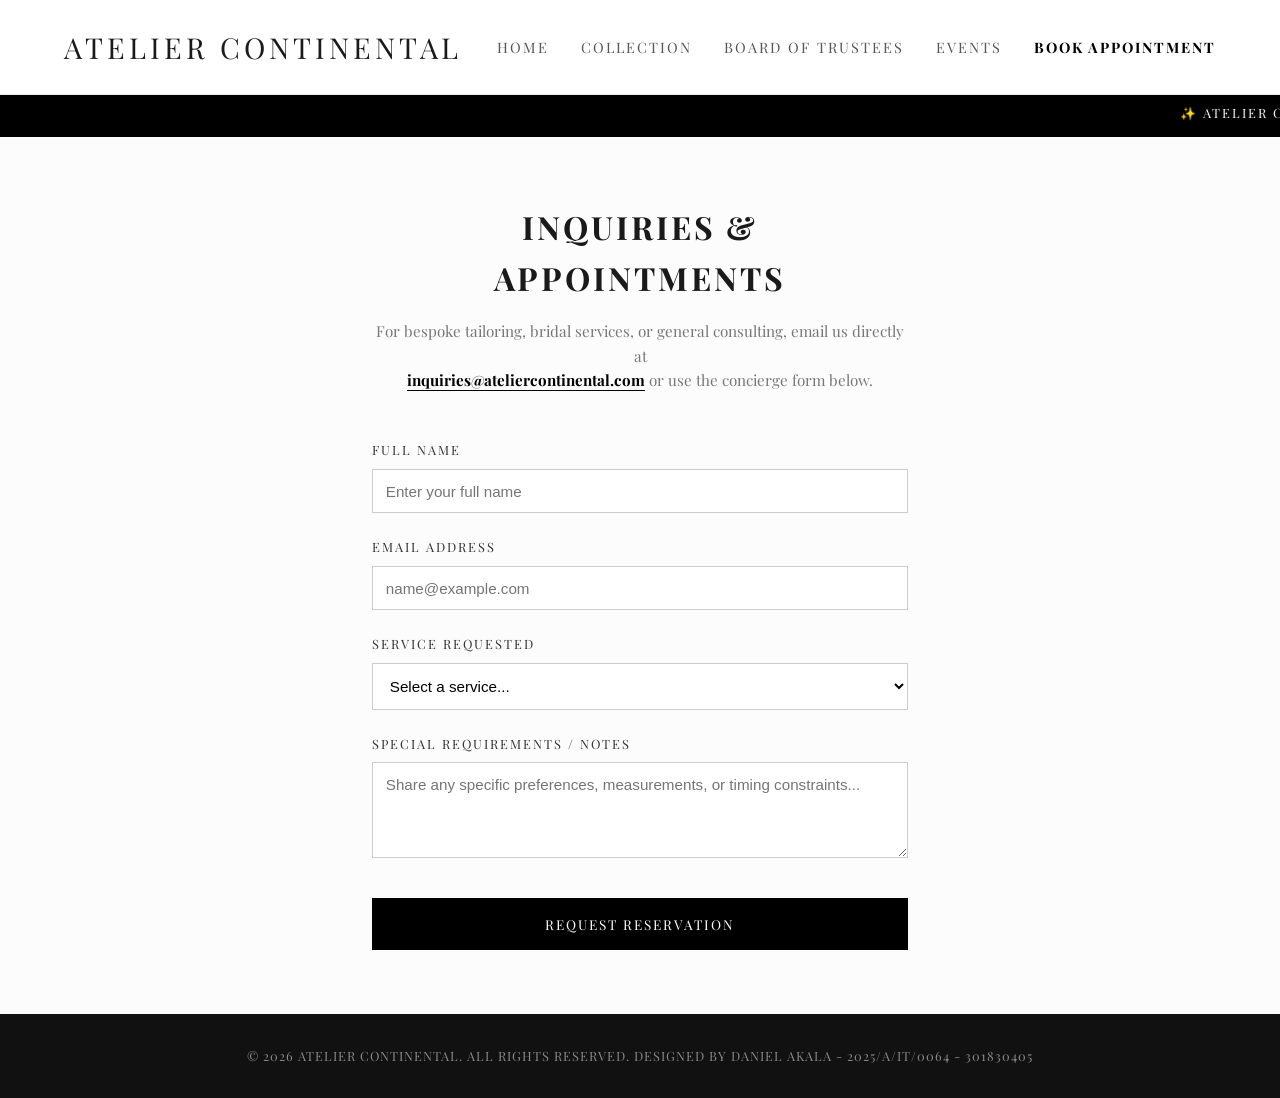
<file: contact.html>
<!DOCTYPE html>
<html lang="en">
<head>
    <meta charset="UTF-8">
    <meta name="viewport" content="width=device-width, initial-scale=1.0">
    <title>Inquiries & Appointments | Atelier Continental</title>
    <link rel="stylesheet" href="css/style.css">
    <link href="https://fonts.googleapis.com/css2?family=Playfair+Display:wght@400;700&display=swap" rel="stylesheet">
</head>
<body>

    <!-- Consistent Navigation Link Structure -->
    <header>
        <div class="logo">
            <h1>Atelier Continental</h1>
        </div>
        <nav>
            <ul>
                <li><a href="index.html">Home</a></li>
                <li><a href="products.html">Collection</a></li>
                <li><a href="trustees.html">Board of Trustees</a></li>
                <li><a href="events.html">Events</a></li>
                <li><a href="contact.html" class="active">Book Appointment</a></li>
            </ul>
        </nav>
    </header>

    <!-- Required Marquee -->
    <div class="announcement-marquee">
        <marquee behavior="scroll" direction="left">
            ✨ Atelier Continental Autumn Showcase: October 15th • Private bookings now open • Free worldwide shipping on luxury orders ✨
        </marquee>
    </div>

    <!-- Main Section -->
    <main class="contact-section">
        <h2>Inquiries & Appointments</h2>
        <p class="contact-info">
            For bespoke tailoring, bridal services, or general consulting, email us directly at <br>
            <a href="mailto:inquiries@ateliercontinental.com">inquiries@ateliercontinental.com</a> or use the concierge form below.
        </p>

        <!-- Booking Form -->
        <form id="appointmentForm" class="appointment-form">
            <div class="form-group">
                <label for="fullName">Full Name</label>
                <input type="text" id="fullName" required placeholder="Enter your full name">
            </div>

            <div class="form-group">
                <label for="clientEmail">Email Address</label>
                <input type="email" id="clientEmail" required placeholder="name@example.com">
            </div>

            <div class="form-group">
                <label for="serviceType">Service Requested</label>
                <select id="serviceType" required>
                    <option value="">Select a service...</option>
                    <option value="Bespoke Suit/Overcoat Fitting">Bespoke Suit / Overcoat Fitting</option>
                    <option value="Haute Couture Evening Gown Consultation">Haute Couture Evening Gown Consultation</option>
                    <option value="General Brand Inquiry">General Brand Inquiry</option>
                </select>
            </div>

            <div class="form-group">
                <label for="notes">Special Requirements / Notes</label>
                <textarea id="notes" rows="4" placeholder="Share any specific preferences, measurements, or timing constraints..."></textarea>
            </div>

            <button type="submit" class="submit-btn">Request Reservation</button>
        </form>

        <!-- Hidden custom success card revealed via JavaScript -->
        <div id="formSuccess" class="success-box">
            <h4>Reservation Request Received</h4>
            <p style="font-family: sans-serif; font-size: 0.9rem; color: #555; margin-top: 0.5rem;">
                Thank you. The concierge desk at Atelier Continental will review your details and connect with you via email within 24 business hours.
            </p>
        </div>
    </main>

    <footer>
    <p>&copy; 2026 Atelier Continental. All Rights Reserved. Designed by Daniel Akala - 2025/A/IT/0064 - 301830405</p>
</footer>

    <script src="js/main.js"></script>
</body>
</html>
</file>
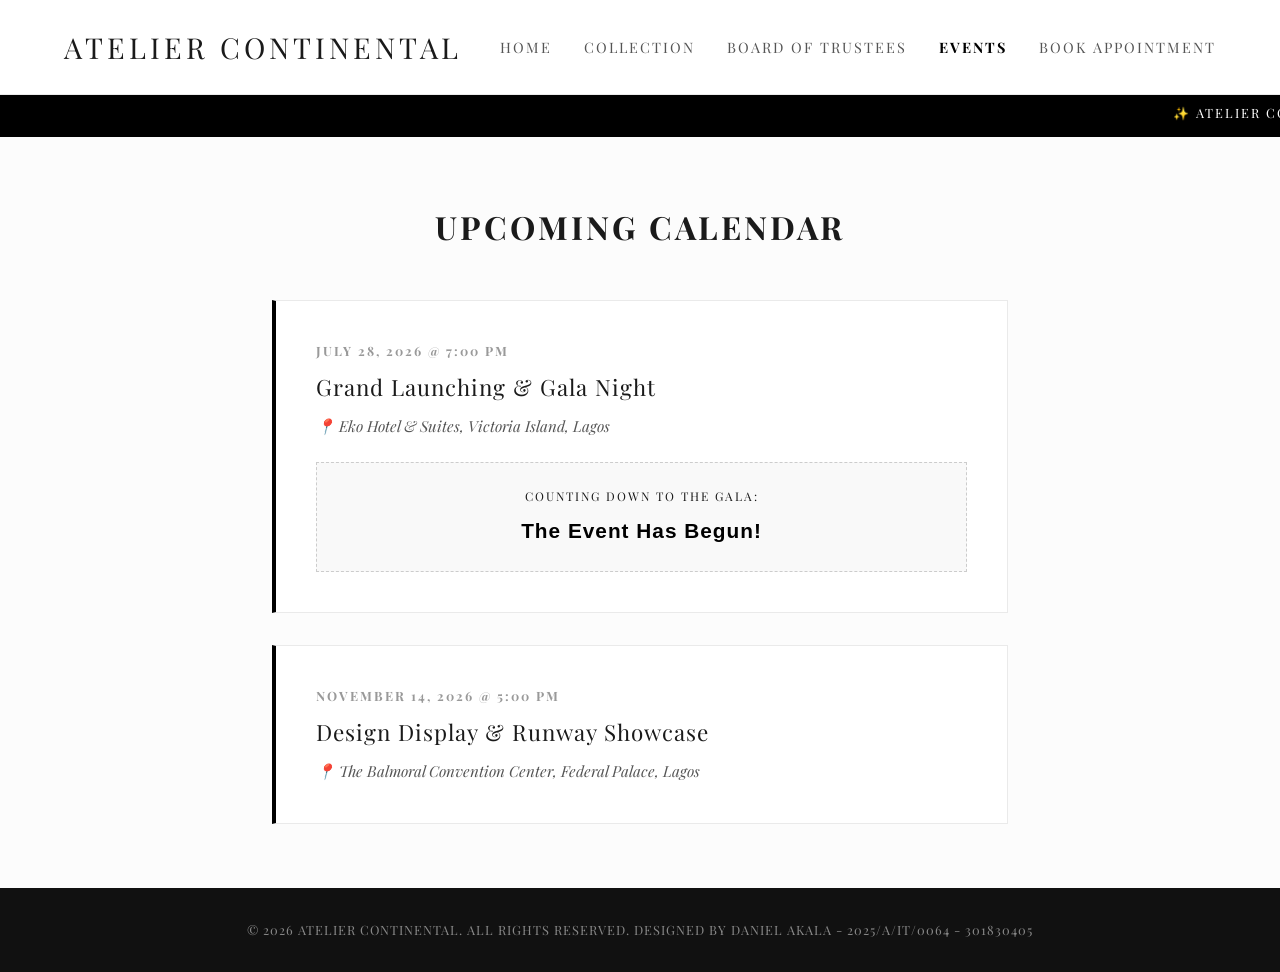
<file: events.html>
<!DOCTYPE html>
<html lang="en">
<head>
    <meta charset="UTF-8">
    <meta name="viewport" content="width=device-width, initial-scale=1.0">
    <title>Upcoming Events | Atelier Continental</title>
    <link rel="stylesheet" href="css/style.css">
    <link href="https://fonts.googleapis.com/css2?family=Playfair+Display:wght@400;700&display=swap" rel="stylesheet">
</head>
<body>

    <!-- Consistent Navigation Link Structure -->
    <header>
        <div class="logo">
            <h1>Atelier Continental</h1>
        </div>
        <nav>
            <ul>
                <li><a href="index.html">Home</a></li>
                <li><a href="products.html">Collection</a></li>
                <li><a href="trustees.html">Board of Trustees</a></li>
                <li><a href="events.html" class="active">Events</a></li>
                <li><a href="contact.html">Book Appointment</a></li>
            </ul>
        </nav>
    </header>

    <!-- Required Marquee -->
    <div class="announcement-marquee">
        <marquee behavior="scroll" direction="left">
            ✨ Atelier Continental Autumn Showcase: October 15th • Private bookings now open • Free worldwide shipping on luxury orders ✨
        </marquee>
    </div>

    <!-- Main Events Section -->
    <main class="events-section">
        <h2>Upcoming Calendar</h2>

        <!-- Event 1 -->
        <div class="event-card">
            <span class="event-date">July 28, 2026 @ 7:00 PM</span>
            <h3>Grand Launching & Gala Night</h3>
            <p class="event-location">📍 Eko Hotel & Suites, Victoria Island, Lagos</p>
            
            <!-- JavaScript Countdown Target Box -->
            <div class="countdown-container">
                <div class="countdown-title">Counting down to the Gala:</div>
                <div id="countdown-display">Loading timer...</div>
            </div>
        </div>

        <!-- Event 2 -->
        <div class="event-card">
            <span class="event-date">November 14, 2026 @ 5:00 PM</span>
            <h3>Design Display & Runway Showcase</h3>
            <p class="event-location">📍 The Balmoral Convention Center, Federal Palace, Lagos</p>
        </div>
    </main>

    <footer>
    <p>&copy; 2026 Atelier Continental. All Rights Reserved. Designed by Daniel Akala - 2025/A/IT/0064 - 301830405</p>
</footer>

    <script src="js/main.js"></script>
</body>
</html>
</file>
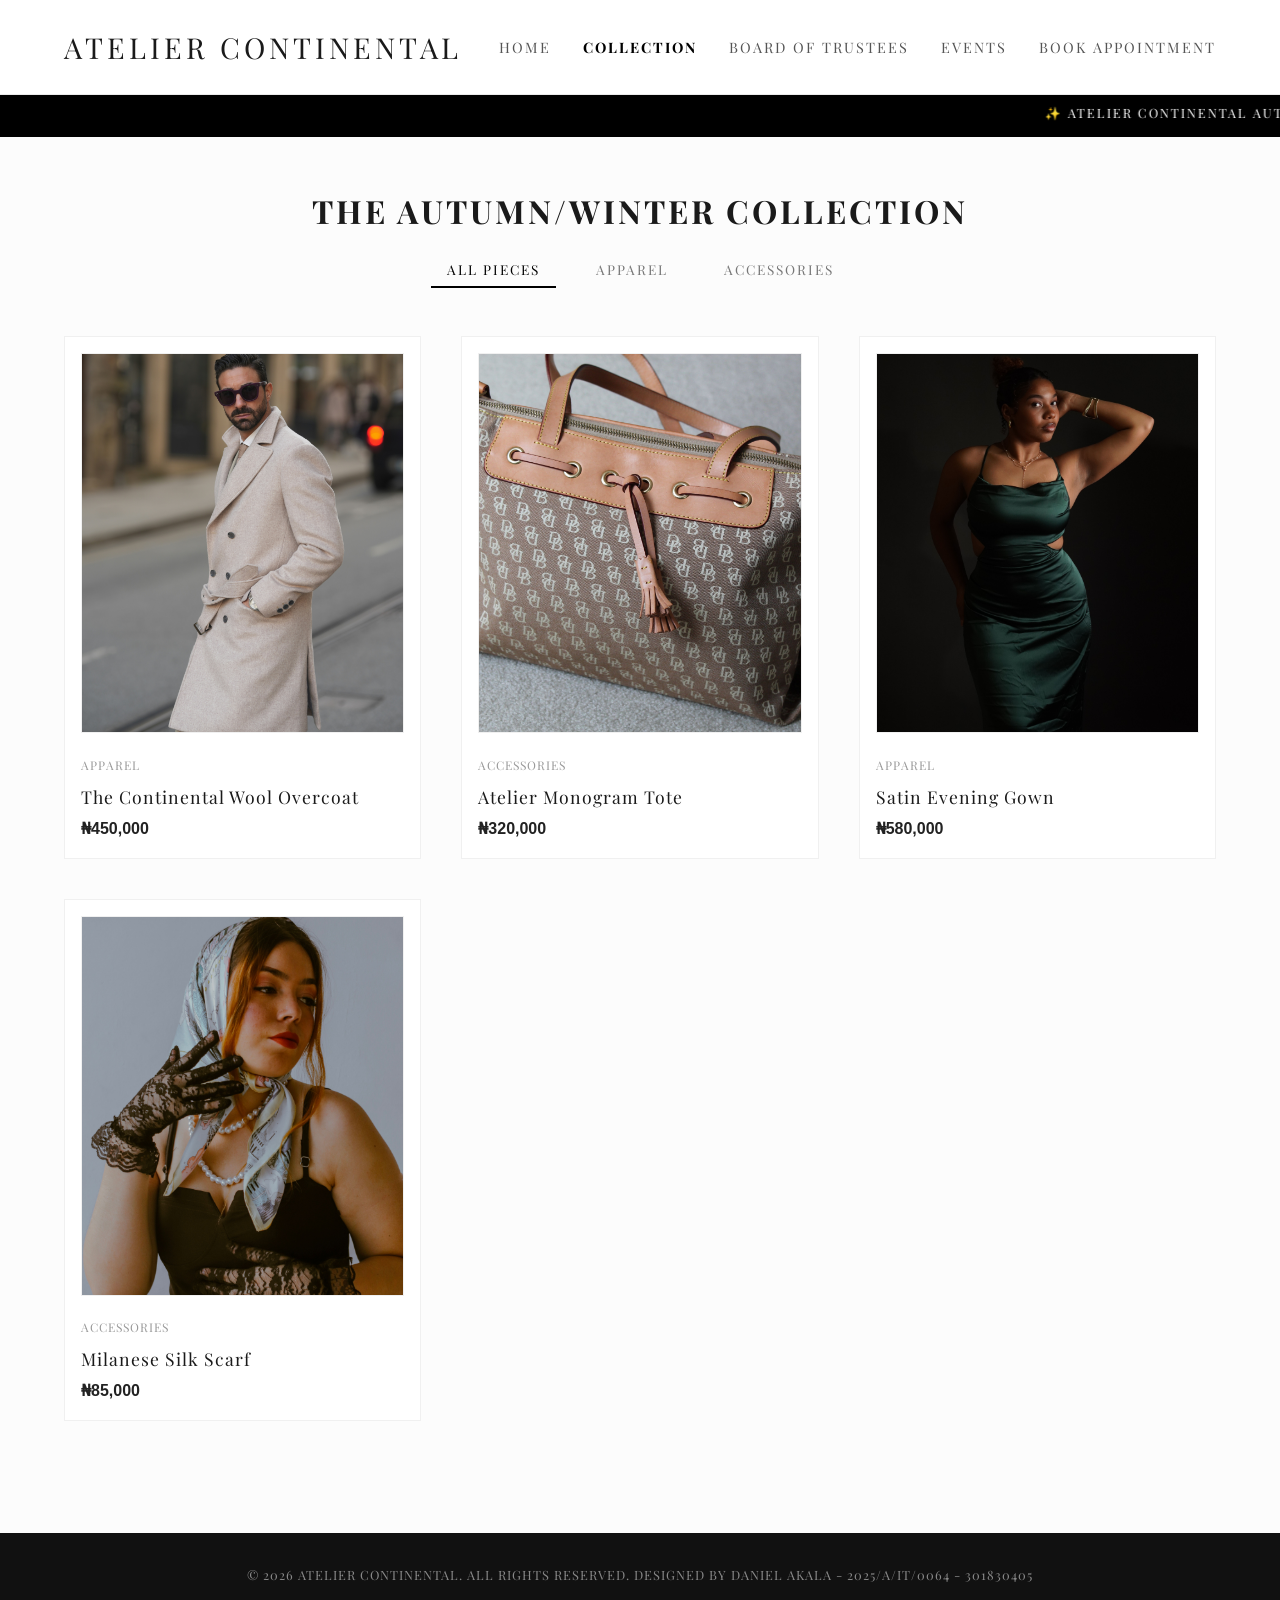
<file: products.html>
<!DOCTYPE html>
<html lang="en">
<head>
    <meta charset="UTF-8">
    <meta name="viewport" content="width=device-width, initial-scale=1.0">
    <title>Our Collection | Atelier Continental</title>
    <link rel="stylesheet" href="css/style.css">
    <link href="https://fonts.googleapis.com/css2?family=Playfair+Display:wght@400;700&display=swap" rel="stylesheet">
</head>
<body>

    <!-- Consistent Navigation Link Structure -->
    <header>
        <div class="logo">
            <h1>Atelier Continental</h1>
        </div>
        <nav>
            <ul>
                <li><a href="index.html">Home</a></li>
                <li><a href="products.html" class="active">Collection</a></li>
                <li><a href="trustees.html">Board of Trustees</a></li>
                <li><a href="events.html">Events</a></li>
                <li><a href="contact.html">Book Appointment</a></li>
            </ul>
        </nav>
    </header>

    <!-- Required Marquee -->
    <div class="announcement-marquee">
        <marquee behavior="scroll" direction="left">
            ✨ Atelier Continental Autumn Showcase: October 15th • Private bookings now open • Free worldwide shipping on luxury orders ✨
        </marquee>
    </div>

    <!-- Product Showcase Section -->
    <main class="product-section">
        <h2>The Autumn/Winter Collection</h2>
        
        <!-- Interactive JS Filter Buttons -->
        <div class="filter-container">
            <button class="filter-btn active" data-filter="all">All Pieces</button>
            <button class="filter-btn" data-filter="apparel">Apparel</button>
            <button class="filter-btn" data-filter="accessories">Accessories</button>
        </div>

        <!-- Grid of Products -->
        <div class="product-grid">
            
            <!-- Product 1 -->
            <div class="product-card" data-category="apparel">
                <img src="images/overcoat.jpg" alt="The Continental Wool Overcoat" class="product-image">
                <div class="product-category">Apparel</div>
                <h3>The Continental Wool Overcoat</h3>
                <p class="product-price">₦450,000</p>
            </div>

            <!-- Product 2 -->
            <div class="product-card" data-category="accessories">
                <img src="images/tote.jpg" alt="Atelier Monogram Tote" class="product-image">
                <div class="product-category">Accessories</div>
                <h3>Atelier Monogram Tote</h3>
                <p class="product-price">₦320,000</p>
            </div>

            <!-- Product 3 -->
            <div class="product-card" data-category="apparel">
                <img src="images/gown.jpg" alt="Satin Evening Gown" class="product-image">
                <div class="product-category">Apparel</div>
                <h3>Satin Evening Gown</h3>
                <p class="product-price">₦580,000</p>
            </div>

            <!-- Product 4 -->
            <div class="product-card" data-category="accessories">
                <img src="images/scarf.jpg" alt="Milanese Silk Scarf" class="product-image">
                <div class="product-category">Accessories</div>
                <h3>Milanese Silk Scarf</h3>
                <p class="product-price">₦85,000</p>
            </div>

        </div>

        </div>
    </main>

    <footer>
    <p>&copy; 2026 Atelier Continental. All Rights Reserved. Designed by Daniel Akala - 2025/A/IT/0064 - 301830405</p>
</footer>

    <script src="js/main.js"></script>
</body>
</html>
</file>
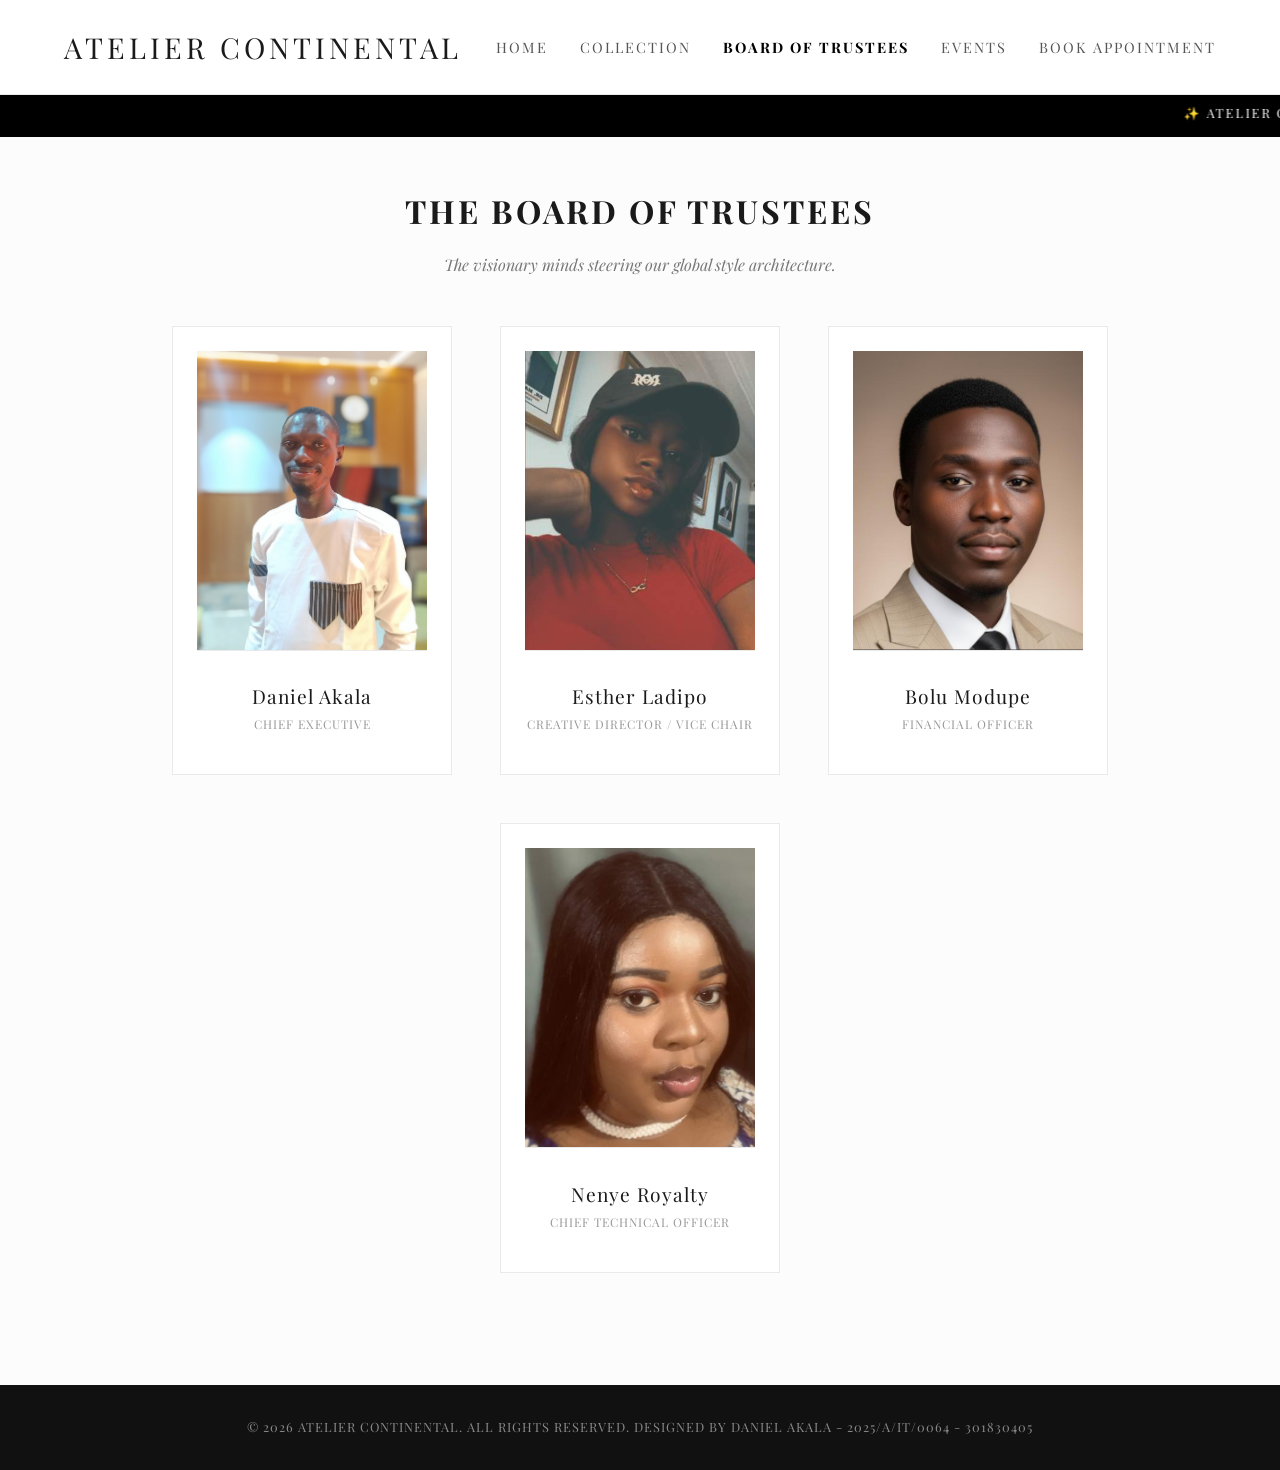
<file: trustees.html>
<!DOCTYPE html>
<html lang="en">
<head>
    <meta charset="UTF-8">
    <meta name="viewport" content="width=device-width, initial-scale=1.0">
    <title>Board of Trustees | Atelier Continental</title>
    <link rel="stylesheet" href="css/style.css">
    <link href="https://fonts.googleapis.com/css2?family=Playfair+Display:wght@400;700&display=swap" rel="stylesheet">
</head>
<body>

    <!-- Consistent Navigation Link Structure -->
    <header>
        <div class="logo">
            <h1>Atelier Continental</h1>
        </div>
        <nav>
            <ul>
                <li><a href="index.html">Home</a></li>
                <li><a href="products.html">Collection</a></li>
                <li><a href="trustees.html" class="active">Board of Trustees</a></li>
                <li><a href="events.html">Events</a></li>
                <li><a href="contact.html">Book Appointment</a></li>
            </ul>
        </nav>
    </header>

    <!-- Required Marquee -->
    <div class="announcement-marquee">
        <marquee behavior="scroll" direction="left">
            ✨ Atelier Continental Autumn Showcase: October 15th • Private bookings now open • Free worldwide shipping on luxury orders ✨
        </marquee>
    </div>

    <!-- Trustees Section -->
    <main class="trustees-section">
        <h2>The Board of Trustees</h2>
        <p class="trustees-subtitle">The visionary minds steering our global style architecture.</p>
        
        <div class="trustees-grid">
            
            <!-- Trustee 1: Daniel -->
            <div class="trustee-card" onclick="openBio('Daniel Akala', 'Chief Executive', 'Daniel steers the overarching commercial vision, brand alignment, and global development frameworks for the fashion house.')">
                <img src="images/Daniel.jpg" alt="Daniel Akala" class="trustee-photo">
                <h3>Daniel Akala</h3>
                <p class="trustee-role">Chief Executive</p>
            </div>

            <!-- Trustee 2: Esther -->
            <div class="trustee-card" onclick="openBio('Esther Ladipo', 'Creative Director / Vice Chair', 'Esther spearheads the creative direction, seasonal concepts, and structural design aesthetics for all couture collections.')">
                <img src="images/Esther.png" alt="Esther Ladipo" class="trustee-photo">
                <h3>Esther Ladipo</h3>
                <p class="trustee-role">Creative Director / Vice Chair</p>
            </div>

            <!-- Trustee 3: Bolu -->
            <div class="trustee-card" onclick="openBio('Bolu Modupe', 'Financial Officer', 'Bolu manages the luxury house\'s capital allocation, financial scaling, and commercial garment investment strategies.')">
                <img src="images/Bolu.png" alt="Bolu Modupe" class="trustee-photo">
                <h3>Bolu Modupe</h3>
                <p class="trustee-role">Financial Officer</p>
            </div>

            <!-- Trustee 4: Nenye -->
            <div class="trustee-card" onclick="openBio('Nenye Royalty', 'Chief Technical Officer', 'Nenye oversees our digital ecosystem integration, computational pattern assets, and high-performance retail architecture.')">
                <img src="images/Nenye.png" alt="Nenye Royalty" class="trustee-photo">
                <h3>Nenye Royalty</h3>
                <p class="trustee-role">Chief Technical Officer</p>
            </div>

        </div>
    </main>

    <!-- Interactive JS Modal Window for Bios -->
    <div id="bioModal" class="modal">
        <div class="modal-content">
            <span class="close-btn" onclick="closeBio()">&times;</span>
            <h3 id="modalName">Name</h3>
            <p id="modalRole" style="text-transform: uppercase; font-size: 0.8rem; color:#888; letter-spacing:1px; margin-bottom:1rem;"></p>
            <p id="modalText">Biography details...</p>
        </div>
    </div>

   <footer>
    <p>&copy; 2026 Atelier Continental. All Rights Reserved. Designed by Daniel Akala - 2025/A/IT/0064 - 301830405</p>
</footer>

    <script src="js/main.js"></script>
</body>
</html>
</file>
<file: css/style.css>
/* Reset & Base Styles */
* {
    margin: 0;
    padding: 0;
    box-sizing: border-box;
    font-family: 'Playfair Display', 'Didot', 'Georgia', serif;
}

body {
    background-color: #fcfcfc;
    color: #1a1a1a;
    line-height: 1.6;
}

/* Header & Logo */
header {
    background-color: #ffffff;
    border-bottom: 1px solid #eaeaea;
    padding: 1.5rem 5%;
    display: flex;
    justify-content: space-between;
    align-items: center;
    position: sticky;
    top: 0;
    z-index: 1000;
}

.logo h1 {
    font-size: 1.8rem;
    font-weight: 400;
    letter-spacing: 4px;
    text-transform: uppercase;
}

/* Navigation Link Structure */
nav ul {
    list-style: none;
    display: flex;
    gap: 2rem;
}

nav ul li a {
    text-decoration: none;
    color: #555;
    font-size: 0.9rem;
    text-transform: uppercase;
    letter-spacing: 2px;
    transition: color 0.3s ease;
}

nav ul li a:hover, 
nav ul li a.active {
    color: #000000;
    font-weight: bold;
}

/* The Marquee (Required on all pages) */
.announcement-marquee {
    background-color: #000000;
    color: #ffffff;
    padding: 0.5rem 0;
    font-size: 0.8rem;
    letter-spacing: 2px;
    text-transform: uppercase;
}

/* Hero Section (Home Page) */
.hero {
    height: 80vh;
    background: linear-gradient(rgba(0,0,0,0.4), rgba(0,0,0,0.4)), url('../images/hero.jpg') no-repeat center center/cover;
    display: flex;
    flex-direction: column;
    justify-content: center;
    align-items: center;
    color: #ffffff;
    text-align: center;
    padding: 0 1rem;
}

.hero h2 {
    font-size: 3rem;
    font-weight: 300;
    letter-spacing: 5px;
    margin-bottom: 1rem;
    text-transform: uppercase;
}

.hero p {
    font-size: 1.2rem;
    letter-spacing: 2px;
    margin-bottom: 2rem;
    font-style: italic;
}

.btn {
    display: inline-block;
    padding: 0.8rem 2.5rem;
    background-color: #ffffff;
    color: #000000;
    text-decoration: none;
    text-transform: uppercase;
    letter-spacing: 2px;
    font-size: 0.8rem;
    transition: all 0.3s ease;
    border: 1px solid #ffffff;
}

.btn:hover {
    background-color: transparent;
    color: #ffffff;
}

/* Page Content Padding */
.container {
    max-width: 1200px;
    margin: 4rem auto;
    padding: 0 2rem;
    text-align: center;
}

/* Footer styling */
footer {
    background-color: #111111;
    color: #888888;
    text-align: center;
    padding: 2rem;
    font-size: 0.8rem;
    letter-spacing: 1px;
    text-transform: uppercase;
    margin-top: 4rem;
}
/* Product Showcase Styles */
.product-section {
    padding: 3rem 5%;
}

.product-section h2 {
    font-size: 2rem;
    letter-spacing: 3px;
    text-transform: uppercase;
    margin-bottom: 1rem;
    text-align: center;
}

/* Category Filter Buttons */
.filter-container {
    display: flex;
    justify-content: center;
    gap: 1.5rem;
    margin-bottom: 3rem;
}

.filter-btn {
    background: none;
    border: none;
    font-size: 0.85rem;
    text-transform: uppercase;
    letter-spacing: 2px;
    cursor: pointer;
    padding: 0.5rem 1rem;
    color: #777;
    transition: all 0.3s ease;
    border-bottom: 2px solid transparent;
}

.filter-btn.active, .filter-btn:hover {
    color: #000;
    border-bottom: 2px solid #000;
}

/* Responsive Grid Layout */
.product-grid {
    display: grid;
    grid-template-columns: repeat(auto-fit, minmax(280px, 1fr));
    gap: 2.5rem;
}

.product-card {
    background-color: #ffffff;
    border: 1px solid #f0f0f0;
    padding: 1rem;
    text-align: left;
    transition: transform 0.3s ease;
}

.product-card:hover {
    transform: translateY(-5px);
}

/* Real Image Styling for Products */
.product-image {
    width: 100%;
    height: 380px; /* Consistent height for all product images */
    object-fit: cover; /* Crops the images cleanly without stretching them */
    background-color: #f5f5f5; /* Fallback background color while loading */
    margin-bottom: 1rem;
    border: 1px solid #f0f0f0;
    transition: opacity 0.3s ease;
}

.product-card:hover .product-image {
    opacity: 0.9; /* Soft visual feedback on hover */
}

.product-card h3 {
    font-size: 1.1rem;
    font-weight: 400;
    letter-spacing: 1px;
    margin-bottom: 0.3rem;
}

.product-category {
    font-size: 0.75rem;
    text-transform: uppercase;
    color: #999;
    letter-spacing: 1px;
    margin-bottom: 0.5rem;
}

.product-price {
    font-family: sans-serif;
    font-size: 1rem;
    font-weight: 600;
    color: #222;
}
/* Board of Trustees Styles */
.trustees-section {
    padding: 3rem 5%;
    text-align: center;
}

.trustees-section h2 {
    font-size: 2rem;
    letter-spacing: 3px;
    text-transform: uppercase;
    margin-bottom: 1rem;
}

.trustees-subtitle {
    color: #777;
    font-style: italic;
    margin-bottom: 3rem;
}

/* Grid Layout for Members */
.trustees-grid {
    display: flex;
    justify-content: center;
    flex-wrap: wrap;
    gap: 3rem;
}

.trustee-card {
    background-color: #ffffff;
    border: 1px solid #eaeaea;
    padding: 1.5rem;
    width: 280px;
    text-align: center;
    transition: box-shadow 0.3s ease;
}

.trustee-card:hover {
    box-shadow: 0 10px 20px rgba(0,0,0,0.05);
}
.trustee-photo {
    width: 100%;
    height: 300px;
    object-fit: cover; /* Keeps photos beautifully cropped without stretching */
    border-bottom: 1px solid #eaeaea;
    margin-bottom: 1.5rem;
    background-color: #f7f7f7; /* Fallback background color */
}
.trustee-card h3 {
    font-size: 1.2rem;
    font-weight: 400;
    letter-spacing: 1px;
    margin-bottom: 0.2rem;
}

.trustee-role {
    font-size: 0.75rem;
    text-transform: uppercase;
    color: #999;
    letter-spacing: 1px;
    margin-bottom: 1rem;
}

.modal {
    display: none; 
    position: fixed; 
    z-index: 2000; 
    left: 0;
    top: 0;
    width: 100%; 
    height: 100%; 
    background-color: rgba(0,0,0,0.6);
    align-items: center;
    justify-content: center;
}

.modal-content {
    background-color: #fff;
    padding: 2rem;
    max-width: 500px;
    width: 90%;
    text-align: left;
    position: relative;
    border: 1px solid #000;
}

.close-btn {
    position: absolute;
    top: 10px;
    right: 15px;
    font-size: 1.5rem;
    cursor: pointer;
}
/* Inquiries & Appointments Styles */
.contact-section {
    max-width: 600px;
    margin: 4rem auto;
    padding: 0 2rem;
}

.contact-section h2 {
    font-size: 2rem;
    letter-spacing: 3px;
    text-transform: uppercase;
    text-align: center;
    margin-bottom: 1rem;
}

.contact-info {
    text-align: center;
    color: #777;
    margin-bottom: 3rem;
    font-size: 0.95rem;
}

.contact-info a {
    color: #000;
    text-decoration: none;
    font-weight: bold;
    border-bottom: 1px solid #000;
}

/* Form Layout */
.appointment-form {
    display: flex;
    flex-direction: column;
    gap: 1.5rem;
    text-align: left;
}

.form-group {
    display: flex;
    flex-direction: column;
    gap: 0.5rem;
}

.form-group label {
    font-size: 0.8rem;
    text-transform: uppercase;
    letter-spacing: 2px;
    color: #333;
}

.form-group input, 
.form-group select, 
.form-group textarea {
    padding: 0.8rem;
    border: 1px solid #ccc;
    background-color: #fff;
    font-family: sans-serif;
    font-size: 0.95rem;
    transition: border-color 0.3s ease;
}

.form-group input:focus, 
.form-group select:focus, 
.form-group textarea:focus {
    outline: none;
    border-color: #000;
}

.submit-btn {
    background-color: #000000;
    color: #ffffff;
    border: 1px solid #000000;
    padding: 1rem;
    text-transform: uppercase;
    letter-spacing: 2px;
    font-size: 0.85rem;
    cursor: pointer;
    transition: all 0.3s ease;
    margin-top: 1rem;
}

.submit-btn:hover {
    background-color: transparent;
    color: #000000;
}

/* Form Success Message Box */
.success-box {
    display: none;
    background-color: #f9f9f9;
    border: 1px solid #000;
    padding: 2rem;
    text-align: center;
    margin-top: 2rem;
}

.success-box h4 {
    text-transform: uppercase;
    letter-spacing: 2px;
    margin-bottom: 0.5rem;
}
/* Upcoming Events Styles */
.events-section {
    max-width: 800px;
    margin: 4rem auto;
    padding: 0 2rem;
    text-align: center;
}

.events-section h2 {
    font-size: 2rem;
    letter-spacing: 3px;
    text-transform: uppercase;
    margin-bottom: 3rem;
}

/* Event Cards Layout */
.event-card {
    background-color: #ffffff;
    border: 1px solid #eaeaea;
    margin-bottom: 2rem;
    padding: 2.5rem;
    text-align: left;
    display: flex;
    flex-direction: column;
    gap: 0.5rem;
    border-left: 4px solid #000; /* Sophisticated accent line */
    transition: transform 0.3s ease;
}

.event-card:hover {
    transform: translateX(5px);
}

.event-date {
    font-size: 0.8rem;
    text-transform: uppercase;
    letter-spacing: 2px;
    color: #999;
    font-weight: 700;
}

.event-card h3 {
    font-size: 1.4rem;
    font-weight: 400;
    letter-spacing: 1px;
}

.event-location {
    font-size: 0.95rem;
    color: #555;
    font-style: italic;
}

/* Countdown Clock Styling */
.countdown-container {
    background-color: #f9f9f9;
    border: 1px dashed #ccc;
    padding: 1.5rem;
    margin-top: 1rem;
    text-align: center;
}

.countdown-title {
    font-size: 0.75rem;
    text-transform: uppercase;
    letter-spacing: 2px;
    margin-bottom: 0.5rem;
}

#countdown-display {
    font-family: sans-serif;
    font-size: 1.3rem;
    font-weight: bold;
    letter-spacing: 1px;
    color: #000;
}
</file>
